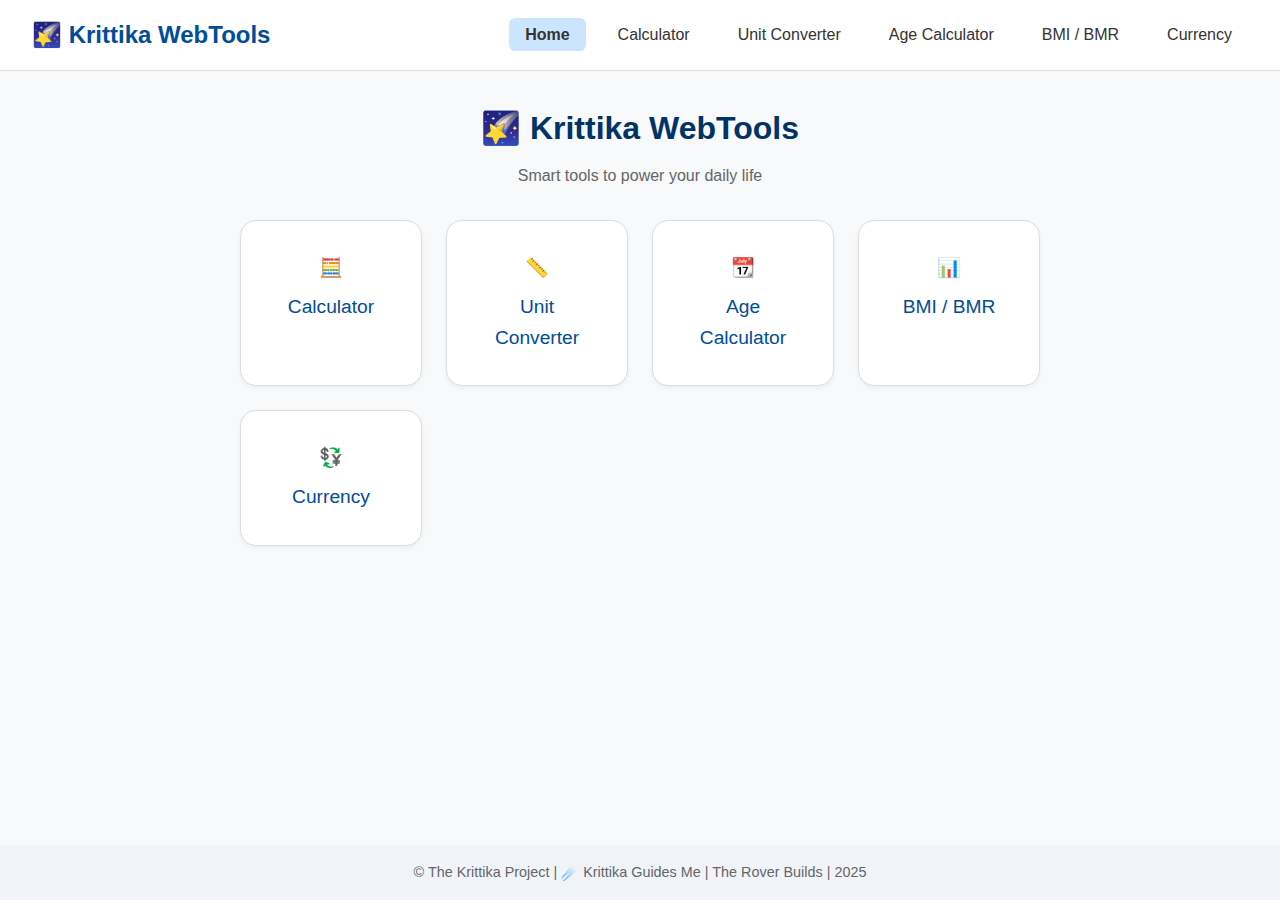
<file: index.html>
<!DOCTYPE html>
<html lang="en">
<head>
  <meta charset="UTF-8" />
  <meta name="viewport" content="width=device-width, initial-scale=1.0" />
  <title>Krittika WebTools</title>
  <link rel="stylesheet" href="css/style.css" />
  <script defer src="js/main.js"></script>
</head>
<body>
  <!-- Include Navbar -->
  <div id="navbar"></div>

  <main class="container">
    <h1 class="main-title">🌠 Krittika WebTools</h1>
    <p class="subtitle">Smart tools to power your daily life</p>

    <div class="tool-grid">
      <a href="calculator.html" class="tool-card">🧮<span>Calculator</span></a>
      <a href="converter.html" class="tool-card">📏<span>Unit Converter</span></a>
      <a href="age-calculator.html" class="tool-card">📆<span>Age Calculator</span></a>
      <a href="bmi-bmr.html" class="tool-card">📊<span>BMI / BMR</span></a>
      <a href="currency.html" class="tool-card">💱<span>Currency</span></a>
    </div>
  </main>

  <footer>
    <p>© The Krittika Project | ☄️ Krittika Guides Me | The Rover Builds | 2025</p>
  </footer>
</body>
</html>
</file>
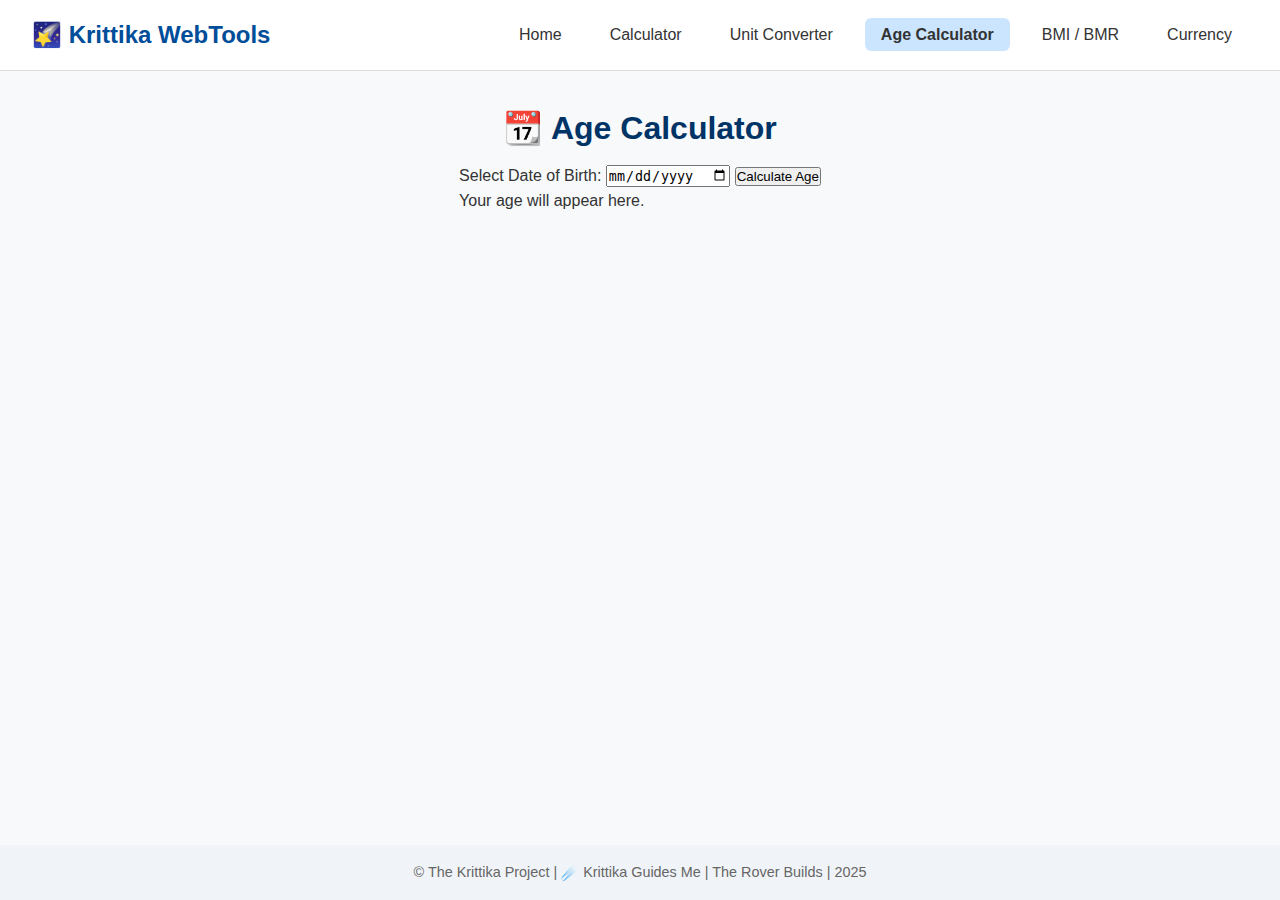
<file: age-calculator.html>
<!DOCTYPE html>
<html lang="en">
<head>
  <meta charset="UTF-8" />
  <meta name="viewport" content="width=device-width, initial-scale=1.0"/>
  <title>Age Calculator | Krittika WebTools</title>
  <link rel="stylesheet" href="css/style.css" />
  <script defer src="js/main.js"></script>
  <script defer src="js/age-calculator.js"></script>
</head>
<body>
  <div id="navbar"></div>

  <main class="container">
    <h2 class="main-title">📆 Age Calculator</h2>

    <div class="age-wrapper">
      <label for="dob">Select Date of Birth:</label>
      <input type="date" id="dob" />

      <button id="calculateAge">Calculate Age</button>

      <div id="ageResult" class="result-display">
        Your age will appear here.
      </div>
    </div>
  </main>

  <footer>
    <p>© The Krittika Project | ☄️ Krittika Guides Me | The Rover Builds | 2025</p>
  </footer>
</body>
</html>
</file>
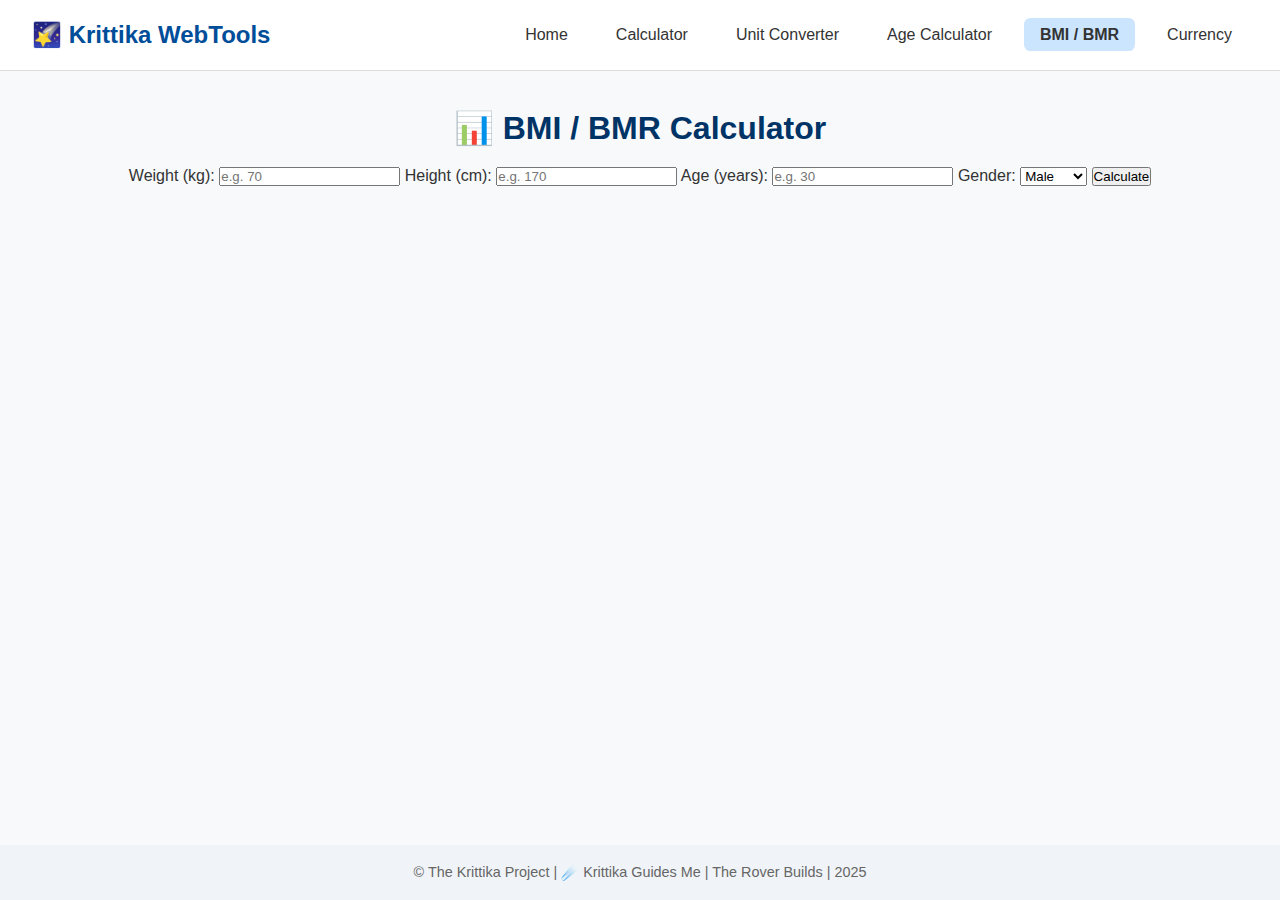
<file: bmi-bmr.html>
<!DOCTYPE html>
<html lang="en">
<head>
  <meta charset="UTF-8" />
  <meta name="viewport" content="width=device-width, initial-scale=1.0"/>
  <title>BMI / BMR Calculator | Krittika WebTools</title>
  <link rel="stylesheet" href="css/style.css" />
  <script defer src="js/main.js"></script>
  <script defer src="js/bmi-bmr.js"></script>
</head>
<body>
  <div id="navbar"></div>

  <main class="container">
    <h2 class="main-title">📊 BMI / BMR Calculator</h2>

    <div class="bmi-wrapper">
      <label>Weight (kg):</label>
      <input type="number" id="weight" placeholder="e.g. 70" />

      <label>Height (cm):</label>
      <input type="number" id="height" placeholder="e.g. 170" />

      <label>Age (years):</label>
      <input type="number" id="age" placeholder="e.g. 30" />

      <label>Gender:</label>
      <select id="gender">
        <option value="male">Male</option>
        <option value="female">Female</option>
      </select>

      <button id="calculateBMI">Calculate</button>

      <div id="bmiResult" class="result-display"></div>
    </div>
  </main>

  <footer>
    <p>© The Krittika Project | ☄️ Krittika Guides Me | The Rover Builds | 2025</p>
  </footer>
</body>
</html>
</file>
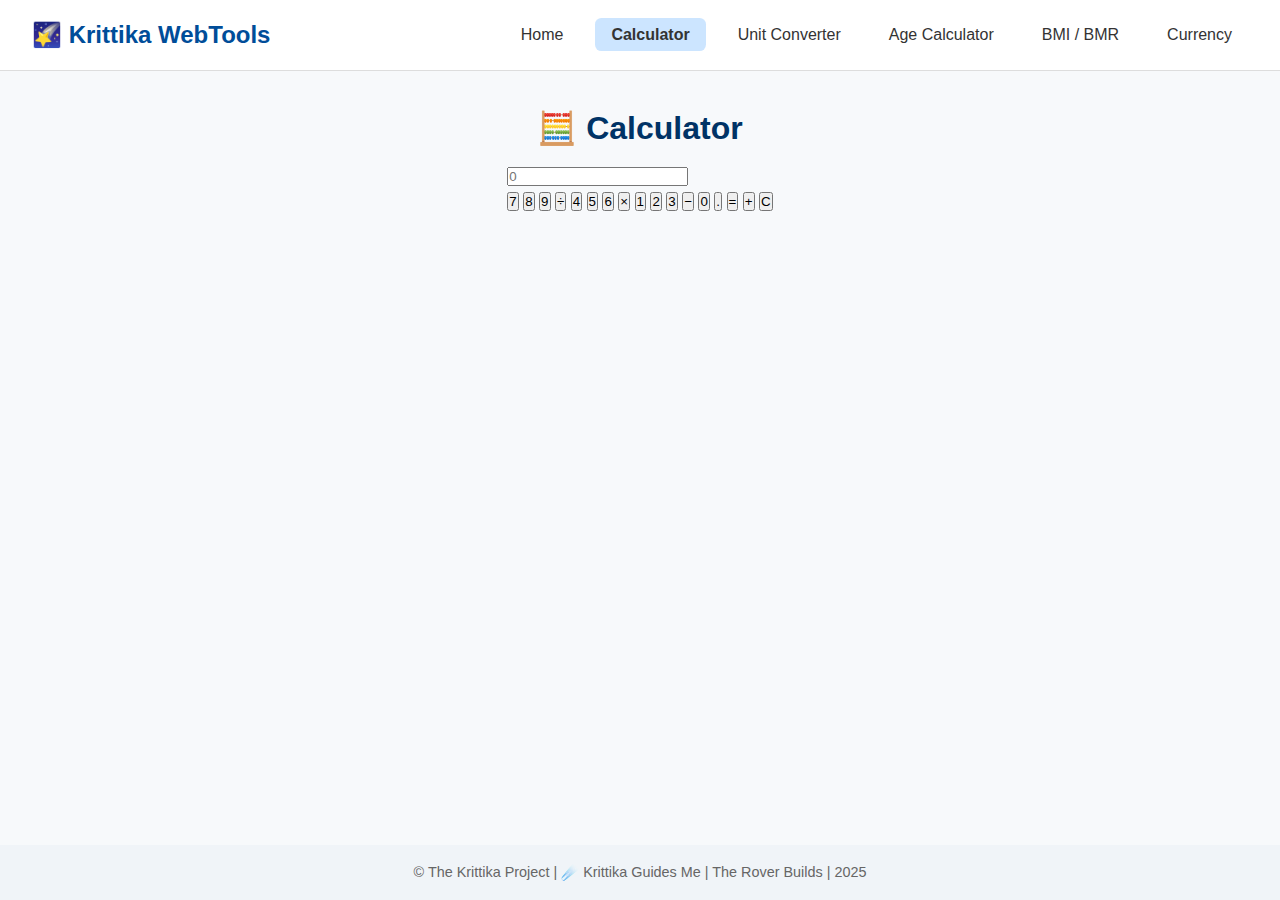
<file: calculator.html>
<!DOCTYPE html>
<html lang="en">
<head>
  <meta charset="UTF-8" />
  <meta name="viewport" content="width=device-width, initial-scale=1.0"/>
  <title>Calculator | Krittika WebTools</title>
  <link rel="stylesheet" href="css/style.css" />
  <script defer src="js/main.js"></script>
  <script defer src="js/calculator.js"></script>
</head>
<body>
  <!-- Navbar injected here -->
  <div id="navbar"></div>

  <main class="container">
    <h2 class="main-title">🧮 Calculator</h2>

    <div class="calc-wrapper">
      <input type="text" id="calc-display" readonly placeholder="0" />

      <div class="calc-buttons">
        <!-- Row 1 -->
        <button class="btn" data-value="7">7</button>
        <button class="btn" data-value="8">8</button>
        <button class="btn" data-value="9">9</button>
        <button class="btn op" data-value="/">÷</button>

        <!-- Row 2 -->
        <button class="btn" data-value="4">4</button>
        <button class="btn" data-value="5">5</button>
        <button class="btn" data-value="6">6</button>
        <button class="btn op" data-value="*">×</button>

        <!-- Row 3 -->
        <button class="btn" data-value="1">1</button>
        <button class="btn" data-value="2">2</button>
        <button class="btn" data-value="3">3</button>
        <button class="btn op" data-value="-">−</button>

        <!-- Row 4 -->
        <button class="btn" data-value="0">0</button>
        <button class="btn" data-value=".">.</button>
        <button class="btn equals" id="equals">=</button>
        <button class="btn op" data-value="+">+</button>

        <!-- Row 5 -->
        <button class="btn clear" id="clear">C</button>
      </div>
    </div>
  </main>

  <footer>
    <p>© The Krittika Project | ☄️ Krittika Guides Me | The Rover Builds | 2025</p>
  </footer>
</body>
</html>
</file>
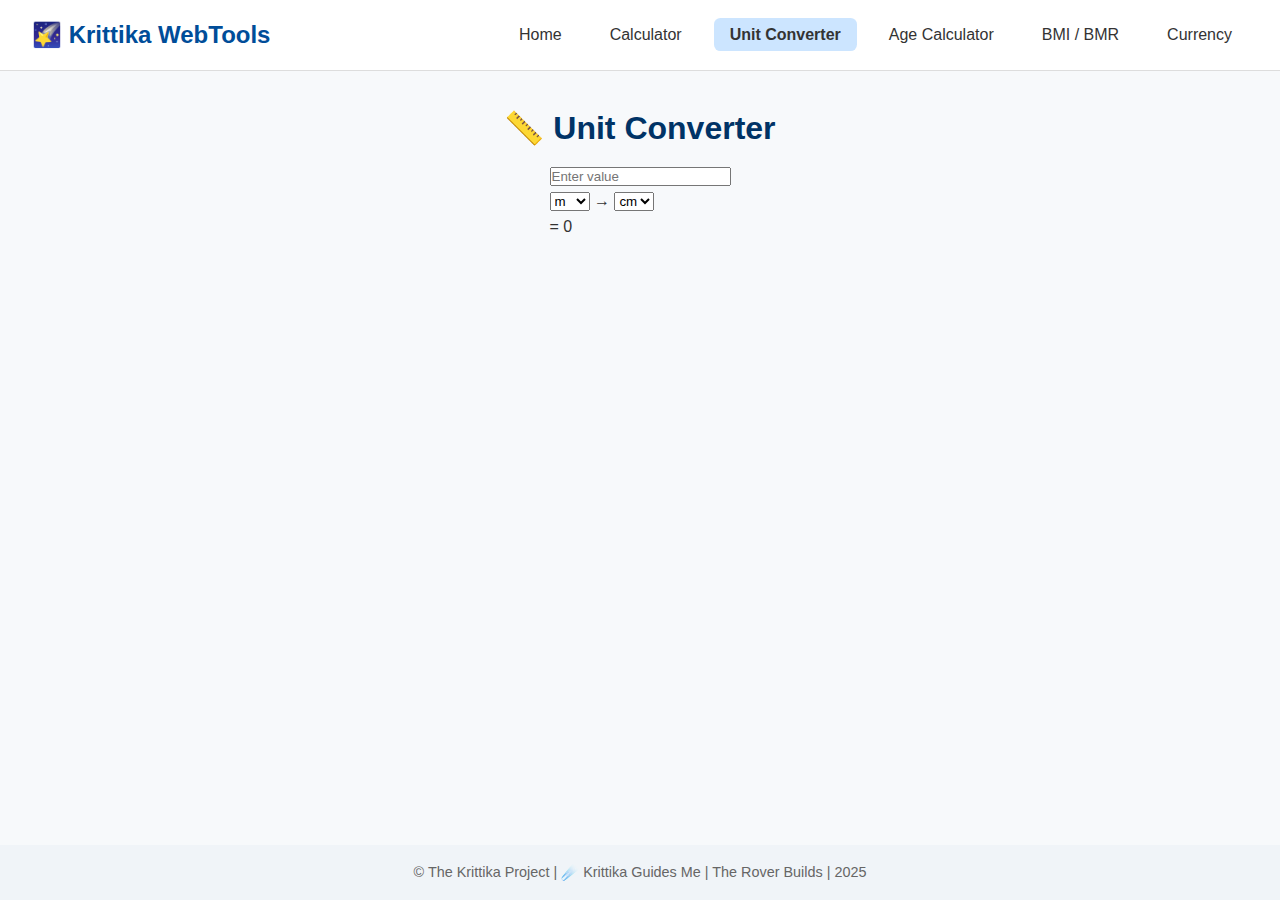
<file: converter.html>
<!DOCTYPE html>
<html lang="en">
<head>
  <meta charset="UTF-8" />
  <meta name="viewport" content="width=device-width, initial-scale=1.0"/>
  <title>Unit Converter | Krittika WebTools</title>
  <link rel="stylesheet" href="css/style.css" />
  <script defer src="js/main.js"></script>
  <script defer src="js/converter.js"></script>
</head>
<body>
  <!-- Navbar injected here -->
  <div id="navbar"></div>

  <main class="container">
    <h2 class="main-title">📏 Unit Converter</h2>

    <div class="converter-wrapper">
      <input type="number" id="inputValue" placeholder="Enter value" />

      <div class="selectors">
        <select id="fromUnit"></select>
        <span>→</span>
        <select id="toUnit"></select>
      </div>

      <div id="convertedResult" class="result-display">= 0</div>
    </div>
  </main>

  <footer>
    <p>© The Krittika Project | ☄️ Krittika Guides Me | The Rover Builds | 2025</p>
  </footer>
</body>
</html>
</file>
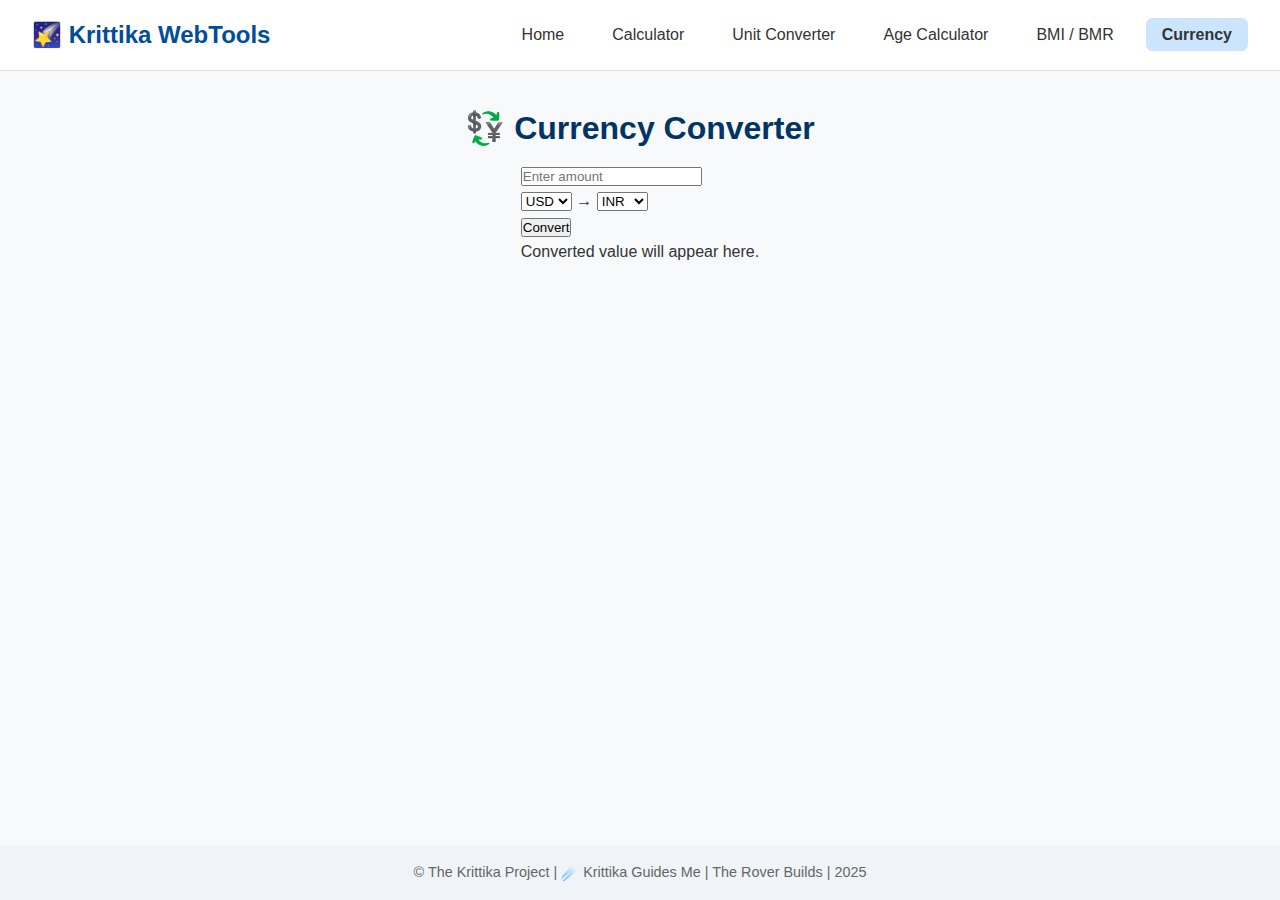
<file: currency.html>
<!DOCTYPE html>
<html lang="en">
<head>
  <meta charset="UTF-8" />
  <meta name="viewport" content="width=device-width, initial-scale=1.0"/>
  <title>Currency Converter | Krittika WebTools</title>
  <link rel="stylesheet" href="css/style.css" />
  <script defer src="js/main.js"></script>
  <script defer src="js/currency.js"></script>
</head>
<body>
  <div id="navbar"></div>

  <main class="container">
    <h2 class="main-title">💱 Currency Converter</h2>

    <div class="currency-wrapper">
      <input type="number" id="amount" placeholder="Enter amount" />

      <div class="selectors">
        <select id="fromCurrency"></select>
        <span>→</span>
        <select id="toCurrency"></select>
      </div>

      <button id="convertCurrency">Convert</button>

      <div id="currencyResult" class="result-display">Converted value will appear here.</div>
    </div>
  </main>

  <footer>
    <p>© The Krittika Project | ☄️ Krittika Guides Me | The Rover Builds | 2025</p>
  </footer>
</body>
</html>
</file>
<file: css/style.css>
/* Base Reset */
* {
    margin: 0;
    padding: 0;
    box-sizing: border-box;
  }
  
  body {
    font-family: 'Segoe UI', sans-serif;
    background-color: #f7f9fb;
    color: #333;
    line-height: 1.6;
    min-height: 100vh;
    display: flex;
    flex-direction: column;
  }
  
  a {
    text-decoration: none;
    color: inherit;
  }
  
  /* Navbar */
  .navbar {
    background-color: #ffffff;
    border-bottom: 1px solid #ddd;
    padding: 1rem 2rem;
    display: flex;
    justify-content: space-between;
    align-items: center;
  }
  
  .logo {
    font-size: 1.5rem;
    font-weight: bold;
    color: #004d99;
  }
  
  .nav-links {
    list-style: none;
    display: flex;
    gap: 1rem;
  }
  
  .nav-link {
    padding: 0.5rem 1rem;
    border-radius: 0.4rem;
    transition: background 0.3s;
  }
  
  .nav-link:hover {
    background-color: #e6f2ff;
  }
  
  .nav-link.active {
    background-color: #cce5ff;
    font-weight: bold;
  }
  
  /* Main container */
  .container {
    padding: 2rem;
    flex-grow: 1;
    display: flex;
    flex-direction: column;
    align-items: center;
  }
  
  .main-title {
    font-size: 2rem;
    color: #003366;
    margin-bottom: 0.5rem;
  }
  
  .subtitle {
    font-size: 1rem;
    color: #666;
    margin-bottom: 2rem;
  }
  
  /* Tool Grid */
  .tool-grid {
    display: grid;
    grid-template-columns: repeat(auto-fit, minmax(180px, 1fr));
    gap: 1.5rem;
    width: 100%;
    max-width: 800px;
  }
  
  .tool-card {
    background-color: #ffffff;
    border: 1px solid #ddd;
    border-radius: 1rem;
    padding: 2rem;
    text-align: center;
    font-size: 1.2rem;
    transition: transform 0.2s, box-shadow 0.2s;
    box-shadow: 0 2px 5px rgba(0, 0, 0, 0.05);
  }
  
  .tool-card:hover {
    transform: translateY(-4px);
    box-shadow: 0 6px 12px rgba(0, 0, 0, 0.1);
  }
  
  .tool-card span {
    display: block;
    margin-top: 0.5rem;
    color: #004d99;
    font-weight: 500;
  }
  
  /* Footer */
  footer {
    text-align: center;
    padding: 1rem;
    background-color: #f0f4f8;
    font-size: 0.9rem;
    color: #666;
  }
</file>
